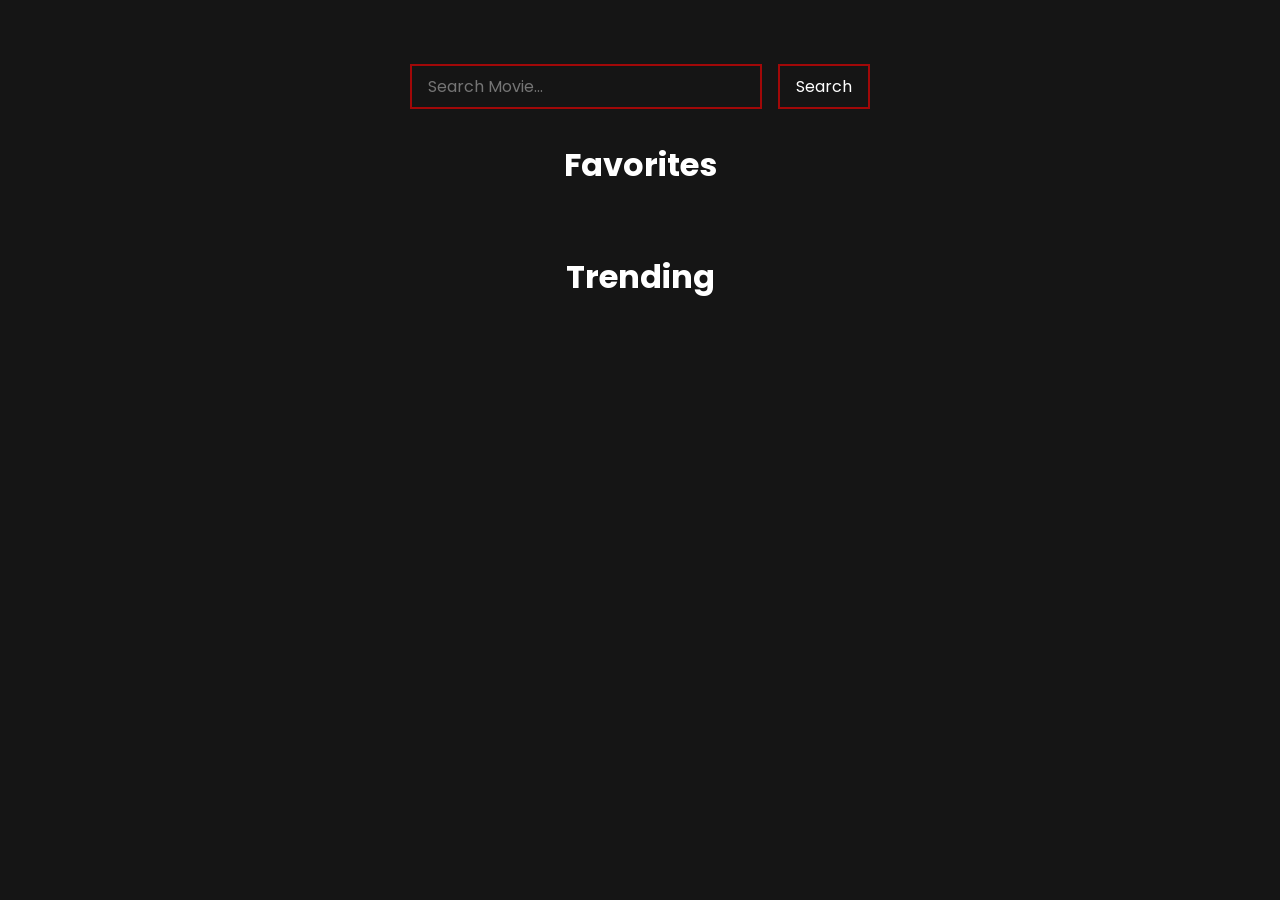
<file: movieApp/index.html>
<!DOCTYPE html>
<html lang="en">
<head>
    <meta charset="UTF-8">
    <meta http-equiv="X-UA-Compatible" content="IE=edge">
    <meta name="viewport" content="width=device-width, initial-scale=1.0">
    <link rel="stylesheet" href="style.css">
    <script src="app.js" defer></script>
    <title>Movie App</title>
</head>
<body>
    <div class="container">
        <div class="search">
            <input type="text" placeholder="Search Movie...">
            <button>Search</button>
        </div>
        <div class="movies-container favorites">
            <h1>Favorites</h1>
            <div class="movies-grid">
                <!-- <div class="card" data-id="123456">
                    <div class="img">
                        <img src="https://unsplash.it/500/1000" alt="">
                    </div>
                    <div class="info">
                        <h2>Movie Name</h2>
                        <div class="single-info">
                            <span>Rate: </span>
                            <span>10 / 10</span>
                        </div>
                        <div class="single-info">
                            <span>Release Date: </span>
                            <span>10-04-2022</span>
                        </div>
                    </div>
                </div> -->
            </div>
        </div>
        <div class="movies-container trending">
            <h1>Trending</h1>
            <div class="movies-grid">
                <!-- <div class="card" data-id="123456">
                    <div class="img">
                        <img src="https://unsplash.it/500/1000" alt="">
                    </div>
                    <div class="info">
                        <h2>Movie Name</h2>
                        <div class="single-info">
                            <span>Rate: </span>
                            <span>10 / 10</span>
                        </div>
                        <div class="single-info">
                            <span>Release Date: </span>
                            <span>10-04-2022</span>
                        </div>
                    </div>
                </div> -->
            </div>
        </div>
    </div>

    <div class="popup-container">
        <!-- <span class="x-icon">&#10006;</span>
        <div class="content">
            <div class="left">
                <div class="poster-img">
                    <img src="https://unsplash.it/500/1000" alt="">
                </div>
                <div class="single-info">
                    <span>Add to favorites:</span>
                    <span class="heart-icon">&#9829;</span>
                </div>
            </div>
            <div class="right">
                <h1>Movie Title</h1>
                <h3>Movie Tagline</h3>
                <div class="single-info-container">
                    <div class="single-info">
                        <span>Language:</span>
                        <span>English</span>
                    </div>
                    <div class="single-info">
                        <span>Length:</span>
                        <span>120 minutes</span>
                    </div>
                    <div class="single-info">
                        <span>Rate:</span>
                        <span>10 / 10</span>
                    </div>
                    <div class="single-info">
                        <span>Budget:</span>
                        <span>1350000$</span>
                    </div>
                    <div class="single-info">
                        <span>Release Date:</span>
                        <span>05-07-2022</span>
                    </div>
                </div>
                <div class="genres">
                    <h2>Genres</h2>
                    <ul>
                        <li>Action</li>
                        <li>Drama</li>
                        <li>Romance</li>
                    </ul>
                </div>
                <div class="overview">
                    <h2>Overview</h2>
                    <p>Lorem ipsum dolor sit amet consectetur adipisicing elit. Facere necessitatibus, quos molestiae fuga voluptatem totam odit voluptates ullam et distinctio?</p>
                </div>
                <div class="trailer">
                    <h2>Trailer</h2>
                    <iframe width="560" height="315" src="https://www.youtube.com/embed/Kmo8NLKkfcQ" title="YouTube video player" frameborder="0" allow="accelerometer; autoplay; clipboard-write; encrypted-media; gyroscope; picture-in-picture" allowfullscreen></iframe>
                </div>
            </div>
        </div> -->
    </div>
</body>
</html>
</file>
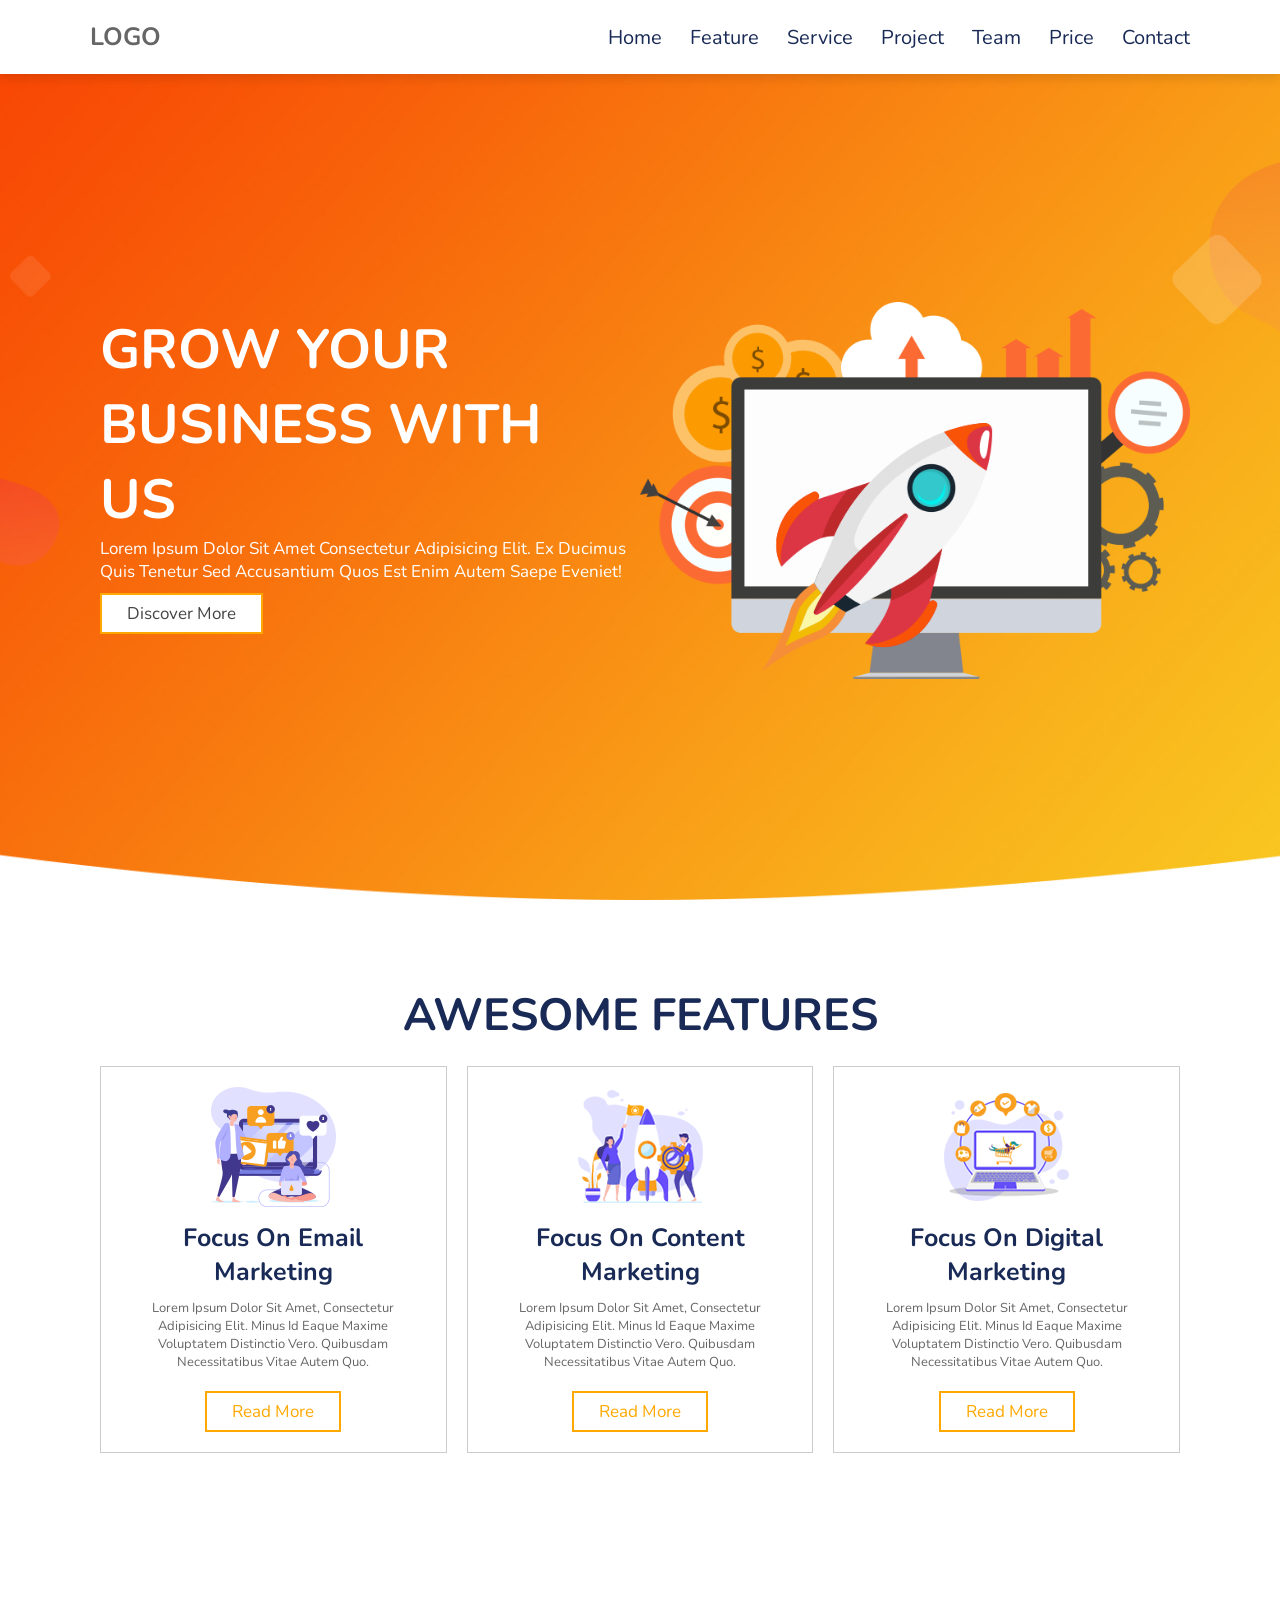
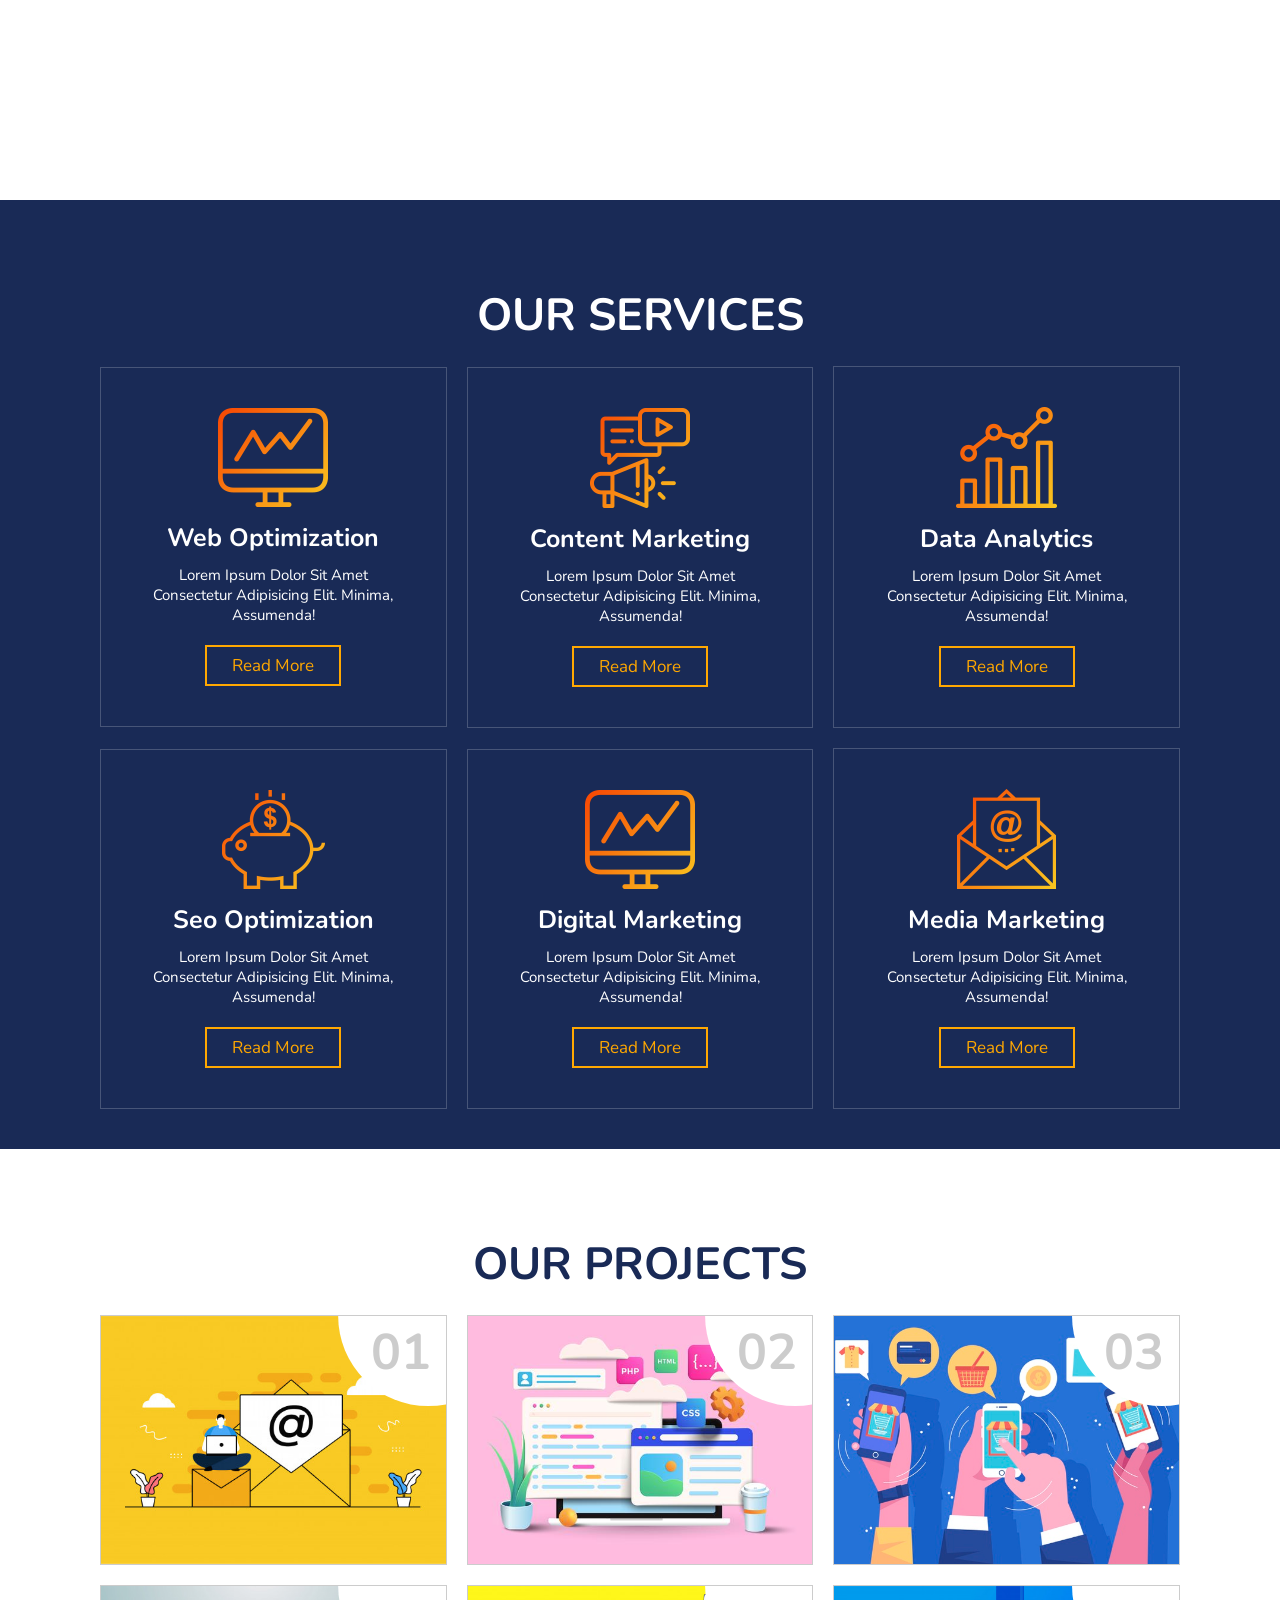
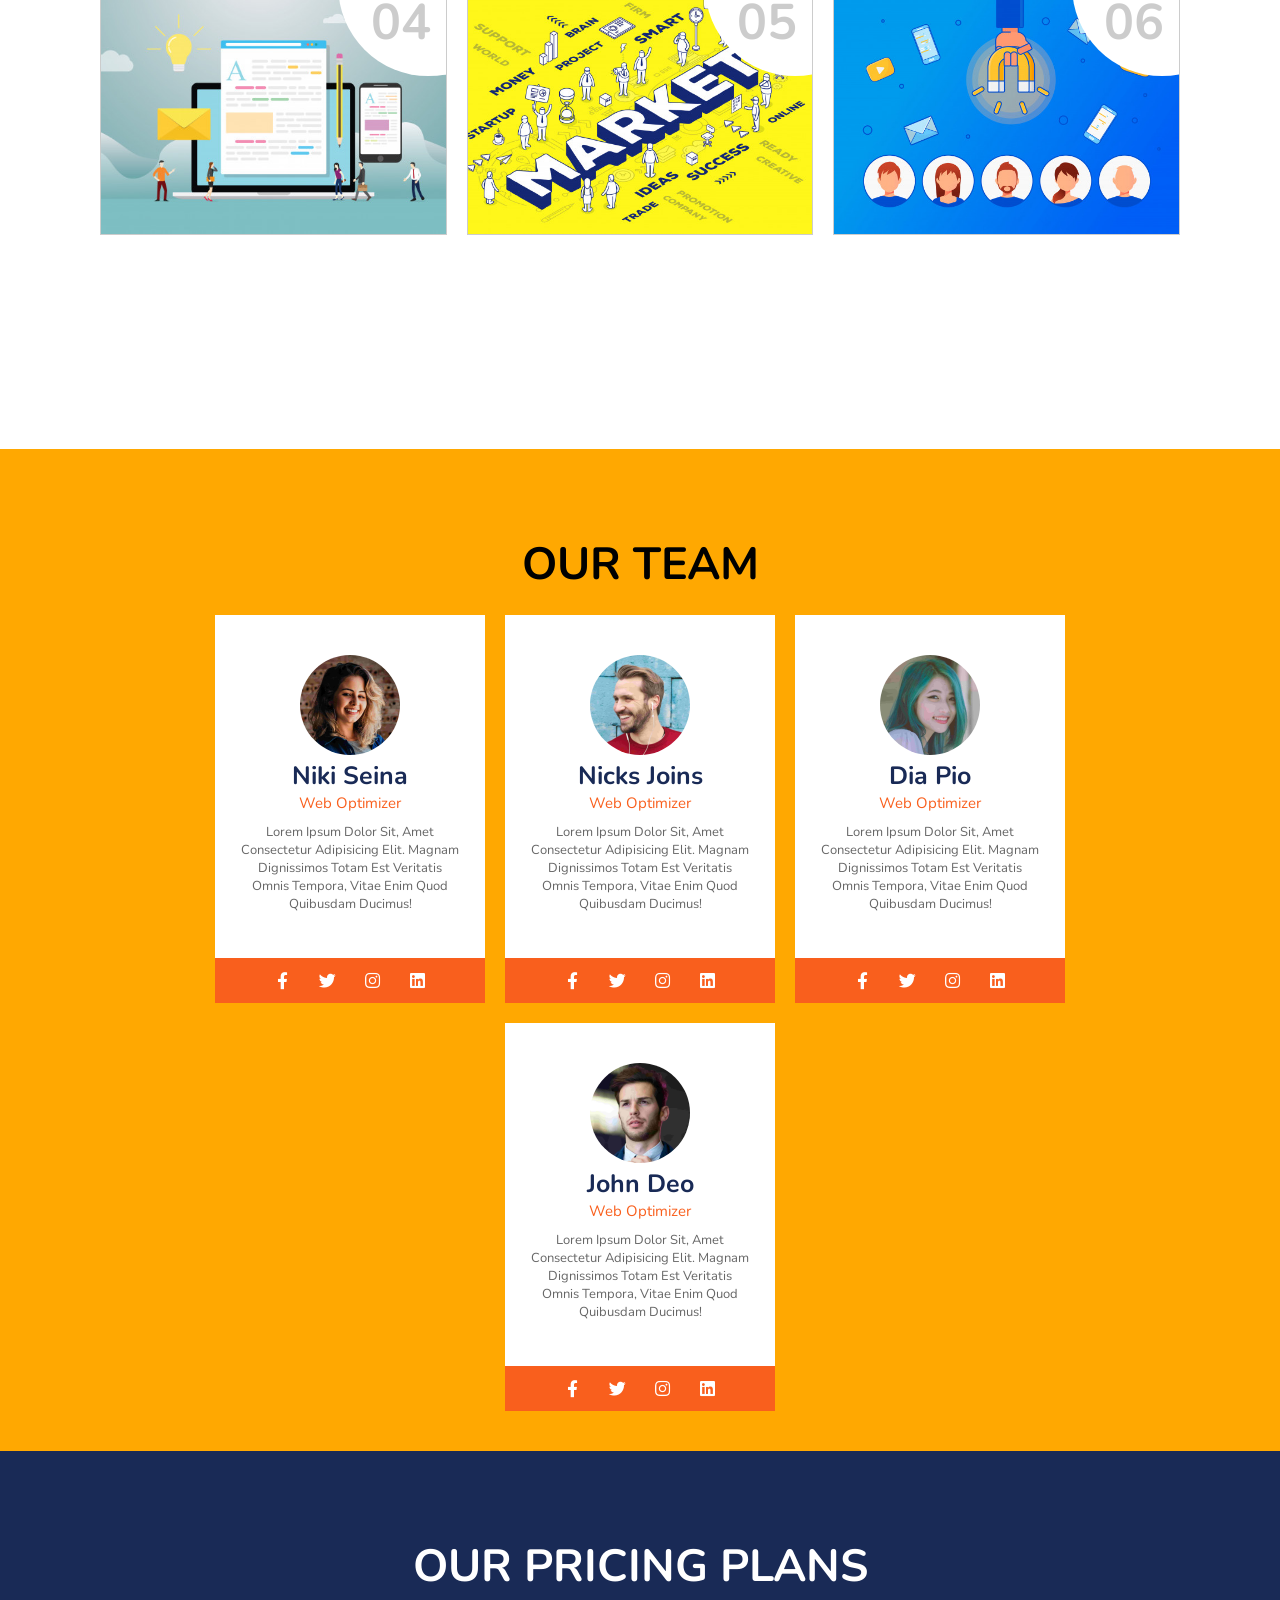
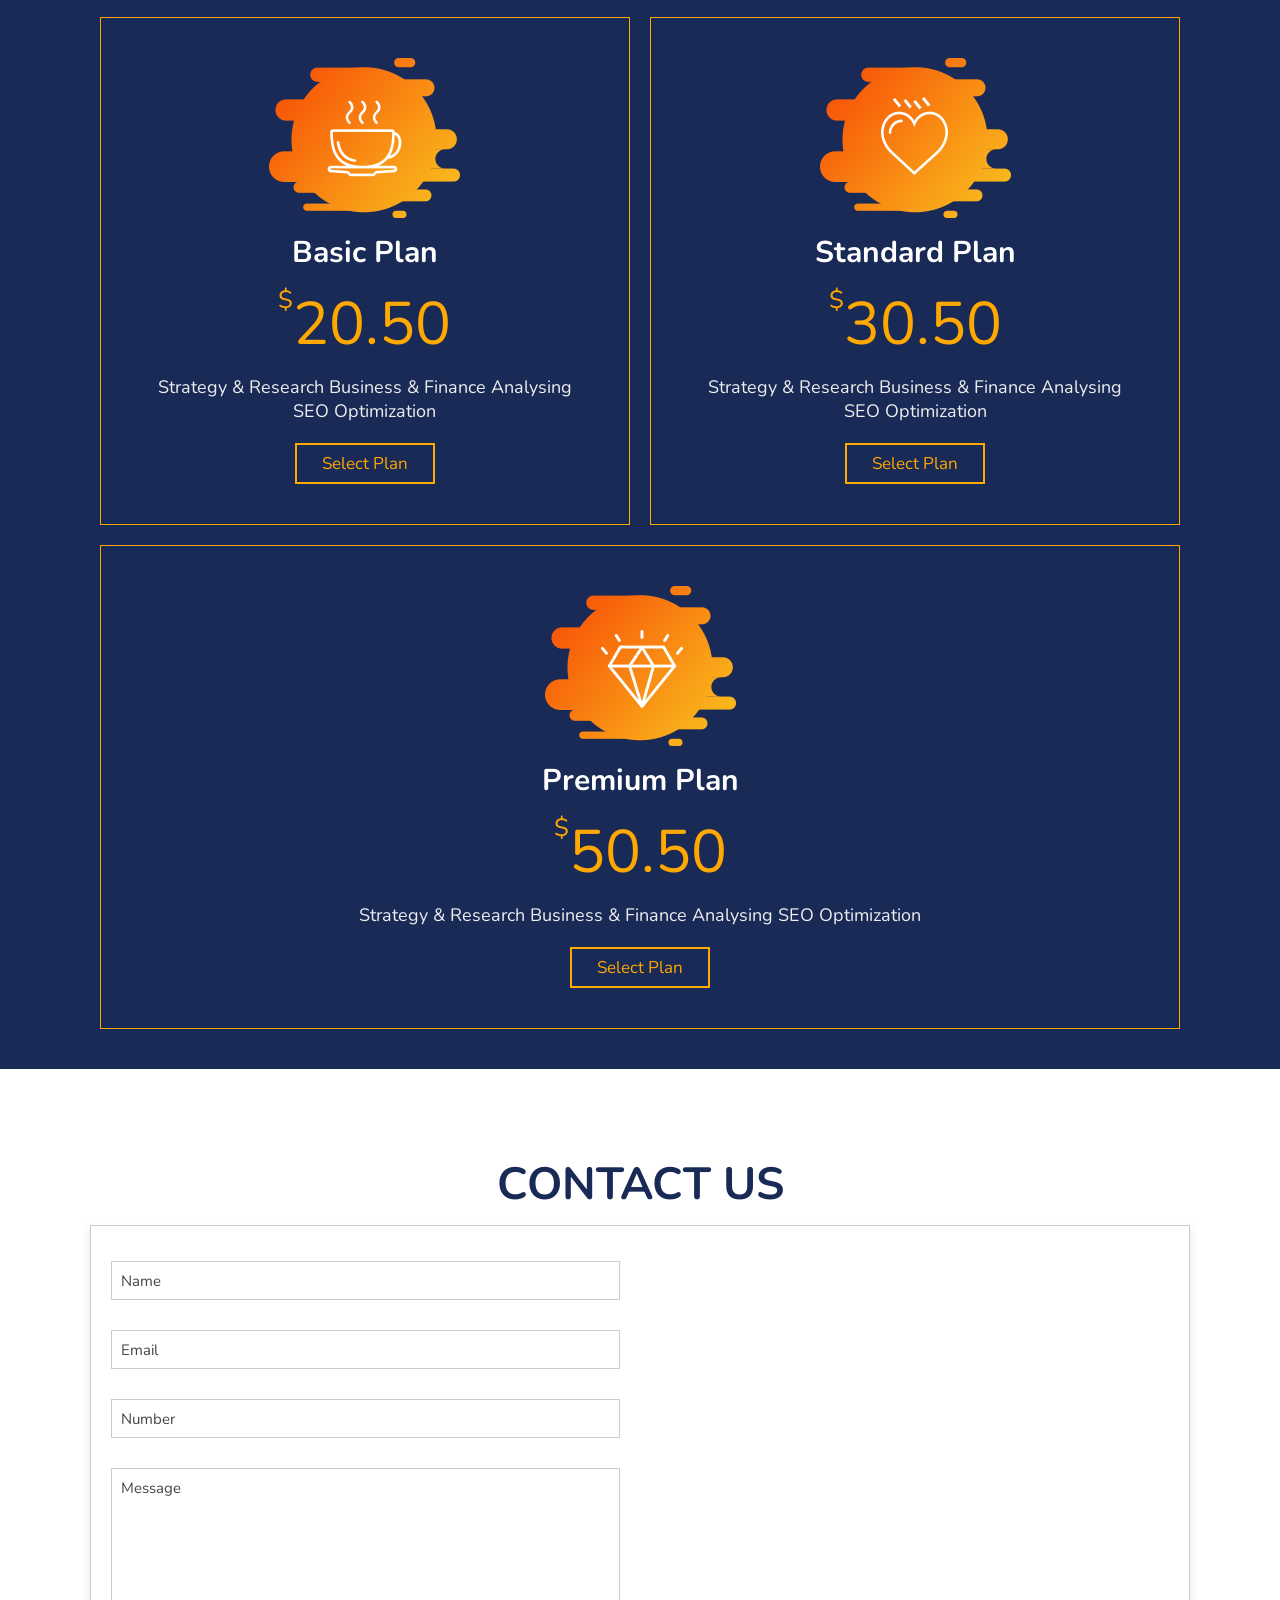
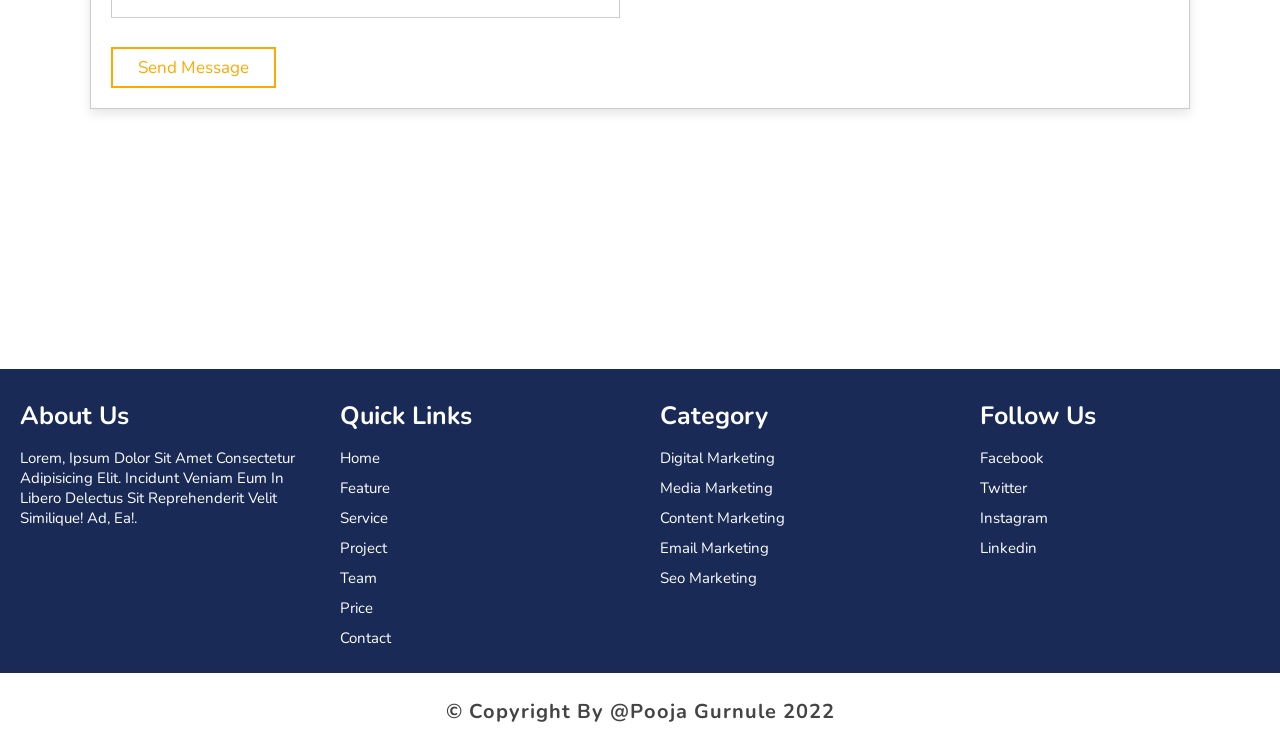
<file: webservice/index.html>
<!DOCTYPE html>
<html lang="en">
<head>
    <meta charset="UTF-8">
    <meta name="viewport" content="width=device-width, initial-scale=1.0">
    <title> service website  </title>

    <!-- font awesome cdn link  -->
    <link rel="stylesheet" href="https://cdnjs.cloudflare.com/ajax/libs/font-awesome/5.15.3/css/all.min.css">

    <!-- custom css file link  -->
    <link rel="stylesheet" href="style.css">

</head>
<body>
    
<!-- header section starts  -->

<header>

    <a href="#" class="logo">LOGO</a>

    <div id="menu-bar" class="fas fa-bars"></div>

    <nav class="navbar">
        <a style="--i:0;" href="#home">home</a>
        <a style="--i:1;" href="#feature">feature</a>
        <a style="--i:2;" href="#service">service</a>
        <a style="--i:3;" href="#project">project</a>
        <a style="--i:4;" href="#team">team</a>
        <a style="--i:5;" href="#price">price</a>
        <a style="--i:6;" href="#contact">contact</a>
    </nav>

</header>

<!-- header section ends -->

<!-- home section starts  -->

<section class="home" id="home">

    <div class="content">
        <h3>grow your business with us</h3>
        <p>Lorem ipsum dolor sit amet consectetur adipisicing elit. Ex ducimus quis tenetur sed accusantium quos est enim autem saepe eveniet!</p>
        <a href="#" class="btn">discover more</a>
    </div>

    <div class="image">
        <img src="images/home-img.png" alt="">
    </div>

</section>

<!-- home section ends -->

<!-- features section starts  -->

<section class="feature" id="feature">

    <h1 class="heading"> awesome features </h1>

    <div class="box-container">

        <div class="box">
            <img src="images/fe1.png" alt="">
            <h3>focus on email marketing</h3>
            <p>Lorem ipsum dolor sit amet, consectetur adipisicing elit. Minus id eaque maxime voluptatem distinctio vero. Quibusdam necessitatibus vitae autem quo.</p>
            <a href="#" class="btn">read more</a>
        </div>

        <div class="box">
            <img src="images/fe2.png" alt="">
            <h3>focus on content marketing</h3>
            <p>Lorem ipsum dolor sit amet, consectetur adipisicing elit. Minus id eaque maxime voluptatem distinctio vero. Quibusdam necessitatibus vitae autem quo.</p>
            <a href="#" class="btn">read more</a>
        </div>

        <div class="box">
            <img src="images/fe3.png" alt="">
            <h3>focus on digital marketing</h3>
            <p>Lorem ipsum dolor sit amet, consectetur adipisicing elit. Minus id eaque maxime voluptatem distinctio vero. Quibusdam necessitatibus vitae autem quo.</p>
            <a href="#" class="btn">read more</a>
        </div>

    </div>

</section>

<!-- features section edns -->

<!-- service section starts  -->

<section class="service" id="service">

    <h1 class="heading"> our services </h1>

    <div class="box-container">

        <div class="box">
            <img src="images/s1.png" alt="">
            <h3>web optimization</h3>
            <p>Lorem ipsum dolor sit amet consectetur adipisicing elit. Minima, assumenda!</p>
            <a href="#" class="btn">read more</a>
        </div>

        <div class="box">
            <img src="images/s2.png" alt="">
            <h3>content marketing</h3>
            <p>Lorem ipsum dolor sit amet consectetur adipisicing elit. Minima, assumenda!</p>
            <a href="#" class="btn">read more</a>
        </div>

        <div class="box">
            <img src="images/s3.png" alt="">
            <h3>data analytics</h3>
            <p>Lorem ipsum dolor sit amet consectetur adipisicing elit. Minima, assumenda!</p>
            <a href="#" class="btn">read more</a>
        </div>

        <div class="box">
            <img src="images/s4.png" alt="">
            <h3>seo optimization</h3>
            <p>Lorem ipsum dolor sit amet consectetur adipisicing elit. Minima, assumenda!</p>
            <a href="#" class="btn">read more</a>
        </div>

        <div class="box">
            <img src="images/s1.png" alt="">
            <h3>digital marketing</h3>
            <p>Lorem ipsum dolor sit amet consectetur adipisicing elit. Minima, assumenda!</p>
            <a href="#" class="btn">read more</a>
        </div>

        <div class="box">
            <img src="images/s5.png" alt="">
            <h3>media marketing</h3>
            <p>Lorem ipsum dolor sit amet consectetur adipisicing elit. Minima, assumenda!</p>
            <a href="#" class="btn">read more</a>
        </div>

    </div>

</section>

<!-- service section ends -->

<!-- project section starts  -->

<section class="project" id="project">

    <h1 class="heading">our projects</h1>

    <div class="box-container">

        <div class="box">
            <span class="number">01</span>
            <img src="images/port-img1.jpg" alt="">
            <div class="info">
                <h3>email marketing</h3>
                <p>01 / 06 / 2022</p>
            </div>
        </div>

        <div class="box">
            <span class="number">02</span>
            <img src="images/port-img2.jpg" alt="">
            <div class="info">
                <h3>web optimization</h3>
                <p>01 / 06 / 2022</p>
            </div>
        </div>

        <div class="box">
            <span class="number">03</span>
            <img src="images/port-img3.jpg" alt="">
            <div class="info">
                <h3>seo marketing</h3>
                <p>01 / 06 / 2022</p>
            </div>
        </div>

        <div class="box">
            <span class="number">04</span>
            <img src="images/port-img4.jpg" alt="">
            <div class="info">
                <h3>content marketing</h3>
                <p>01 / 06 / 2022</p>
            </div>
        </div>

        <div class="box">
            <span class="number">05</span>
            <img src="images/port-img5.jpg" alt="">
            <div class="info">
                <h3>digital marketing</h3>
                <p>01 / 06 / 2022</p>
            </div>
        </div>

        <div class="box">
            <span class="number">06</span>
            <img src="images/port-img6.jpg" alt="">
            <div class="info">
                <h3>media marketing</h3>
                <p>01 / 06 / 2022</p>
            </div>
        </div>

    </div>

</section>

<!-- project section ends -->

<!-- team section starts  -->

<section class="team" id="team">

    <h1 class="heading">our team</h1>

    <div class="box-container">

        <div class="box">
            <img src="images/pic1.png" alt="">
            <h3>niki seina</h3>
            <span>web optimizer</span>
            <p>Lorem ipsum dolor sit, amet consectetur adipisicing elit. Magnam dignissimos totam est veritatis omnis tempora, vitae enim quod quibusdam ducimus!</p>
            <div class="share">
                <a href="#" class="fab fa-facebook-f"></a>
                <a href="#" class="fab fa-twitter"></a>
                <a href="#" class="fab fa-instagram"></a>
                <a href="#" class="fab fa-linkedin"></a>
            </div>
        </div>

        <div class="box">
            <img src="images/pic2.png" alt="">
            <h3>nicks joins</h3>
            <span>web optimizer</span>
            <p>Lorem ipsum dolor sit, amet consectetur adipisicing elit. Magnam dignissimos totam est veritatis omnis tempora, vitae enim quod quibusdam ducimus!</p>
            <div class="share">
                <a href="#" class="fab fa-facebook-f"></a>
                <a href="#" class="fab fa-twitter"></a>
                <a href="#" class="fab fa-instagram"></a>
                <a href="#" class="fab fa-linkedin"></a>
            </div>
        </div>

        <div class="box">
            <img src="images/pic3.png" alt="">
            <h3>dia pio</h3>
            <span>web optimizer</span>
            <p>Lorem ipsum dolor sit, amet consectetur adipisicing elit. Magnam dignissimos totam est veritatis omnis tempora, vitae enim quod quibusdam ducimus!</p>
            <div class="share">
                <a href="#" class="fab fa-facebook-f"></a>
                <a href="#" class="fab fa-twitter"></a>
                <a href="#" class="fab fa-instagram"></a>
                <a href="#" class="fab fa-linkedin"></a>
            </div>
        </div>

        <div class="box">
            <img src="images/pic4.png" alt="">
            <h3>john deo</h3>
            <span>web optimizer</span>
            <p>Lorem ipsum dolor sit, amet consectetur adipisicing elit. Magnam dignissimos totam est veritatis omnis tempora, vitae enim quod quibusdam ducimus!</p>
            <div class="share">
                <a href="#" class="fab fa-facebook-f"></a>
                <a href="#" class="fab fa-twitter"></a>
                <a href="#" class="fab fa-instagram"></a>
                <a href="#" class="fab fa-linkedin"></a>
            </div>
        </div>

    </div>

</section>

<!-- team section ends -->

<!-- price section starts  -->

<section class="price" id="price">

    <h1 class="heading">our pricing plans</h1>

    <div class="box-container">

        <div class="box">
            <img src="images/p1.png" alt="">
            <h3>basic plan</h3>
            <div class="amount"><span>$</span>20.50</div>
            <p>Strategy & Research Business & Finance Analysing SEO Optimization</p>
            <a href="#" class="btn">select plan</a>
        </div>

        <div class="box">
            <img src="images/p2.png" alt="">
            <h3>standard plan</h3>
            <div class="amount"><span>$</span>30.50</div>
            <p>Strategy & Research Business & Finance Analysing SEO Optimization</p>
            <a href="#" class="btn">select plan</a>
        </div>

        <div class="box">
            <img src="images/p3.png" alt="">
            <h3>premium plan</h3>
            <div class="amount"><span>$</span>50.50</div>
            <p>Strategy & Research Business & Finance Analysing SEO Optimization</p>
            <a href="#" class="btn">select plan</a>
        </div>

    </div>

</section>

<!-- price section ends -->

<!-- contact section starts  -->

<section class="contact" id="contact">

    <h1 class="heading">contact us</h1>

    <div class="row">

        <form action="">

            <div class="inputBox">
                <input type="text" required>
                <label>name</label>
            </div>

            <div class="inputBox">
                <input type="email" required>
                <label>email</label>
            </div>

            <div class="inputBox">
                <input type="number" required>
                <label>number</label>
            </div>

            <div class="inputBox">
                <textarea required name="" id="" cols="30" rows="10"></textarea>
                <label>message</label>
            </div>

            <input type="submit" class="btn" value="send message">

        </form>

        <iframe class="map" src="https://www.google.com/maps/embed?pb=!1m18!1m12!1m3!1d30153.788252261566!2d72.82321484621745!3d19.141690214227783!2m3!1f0!2f0!3f0!3m2!1i1024!2i768!4f13.1!3m3!1m2!1s0x3be7b63aceef0c69%3A0x2aa80cf2287dfa3b!2sJogeshwari%20West%2C%20Mumbai%2C%20Maharashtra%20400047!5e0!3m2!1sen!2sin!4v1619943375027!5m2!1sen!2sin" allowfullscreen="" loading="lazy"></iframe>

    </div>

</section>

<!-- contact section ends -->

<!-- footer section  -->

<div class="footer">

    <div class="box-container">

        <div class="box">
            <h3>about us</h3>
            <p>Lorem, ipsum dolor sit amet consectetur adipisicing elit. Incidunt veniam eum in libero delectus sit reprehenderit velit similique! Ad, ea!.</p>
        </div>

        <div class="box">
            <h3>quick links</h3>
            <a href="#">home</a>
            <a href="#">feature</a>
            <a href="#">service</a>
            <a href="#">project</a>
            <a href="#">team</a>
            <a href="#">price</a>
            <a href="#">contact</a>
        </div>

        <div class="box">
            <h3>category</h3>
            <a href="#">digital marketing</a>
            <a href="#">media marketing</a>
            <a href="#">content marketing</a>
            <a href="#">email marketing</a>
            <a href="#">seo marketing</a>
        </div>

        <div class="box">
            <h3>follow us</h3>
            <a href="#">facebook</a>
            <a href="#">twitter</a>
            <a href="#">instagram</a>
            <a href="#">linkedin</a>
        </div>

    </div>

    <h1 class="credit"> &copy; copyright by @Pooja Gurnule 2022 </h1>

</div>















<!-- custom js file link  -->
<script src="script.js"></script>

</body>
</html>
</file>
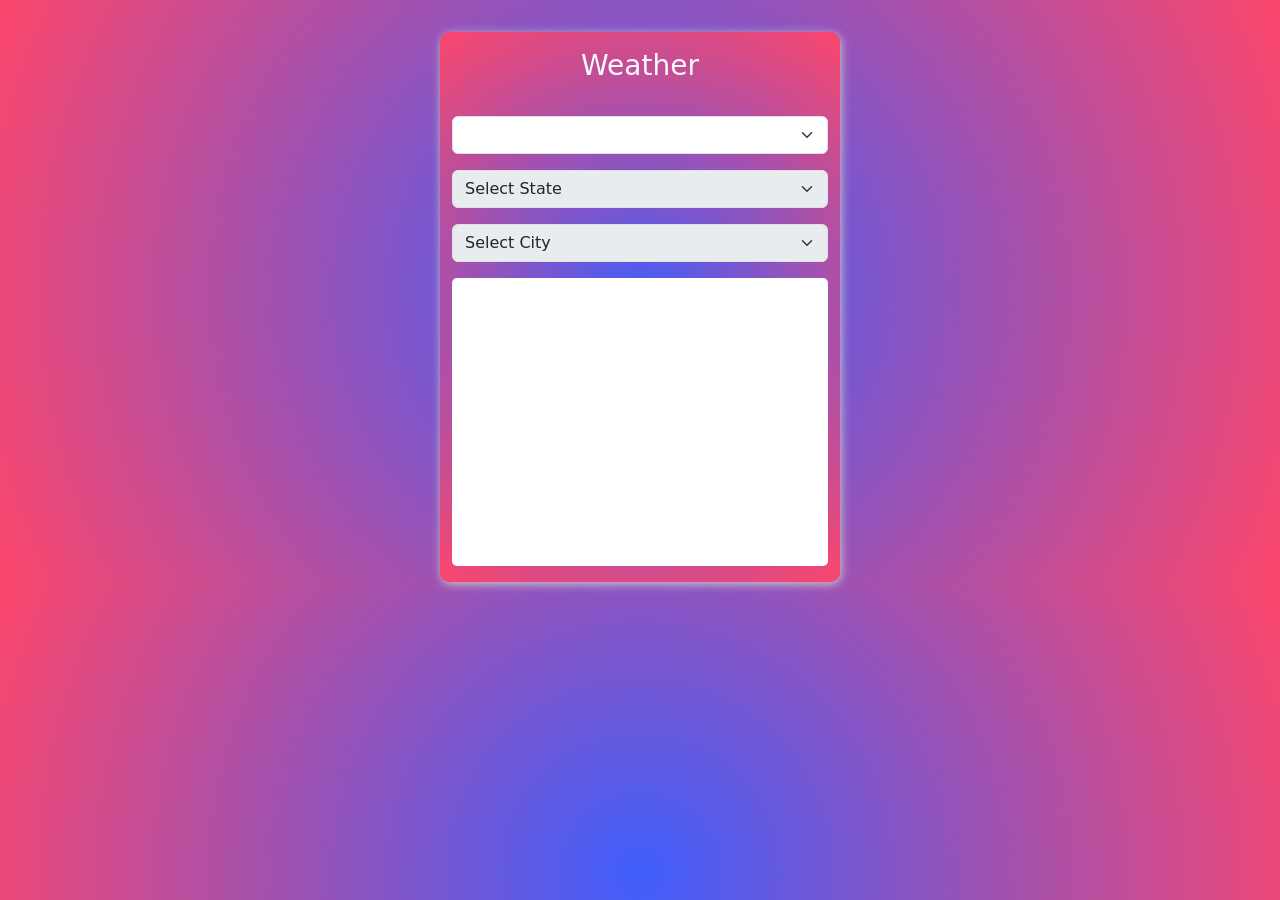
<file: Whether App/index.html>
<!DOCTYPE html>
<html lang="en">
<head>
    <meta charset="UTF-8">
    <meta http-equiv="X-UA-Compatible" content="IE=edge">
    <meta name="viewport" content="width=device-width, initial-scale=1.0">
    <title>Weather App</title>
    <!-- CSS only -->
<link href="https://cdn.jsdelivr.net/npm/bootstrap@5.0.0-beta2/dist/css/bootstrap.min.css" rel="stylesheet" integrity="sha384-BmbxuPwQa2lc/FVzBcNJ7UAyJxM6wuqIj61tLrc4wSX0szH/Ev+nYRRuWlolflfl" crossorigin="anonymous">
    <link rel="stylesheet" href="style.css">
</head>
<body>
    <div class="container pb-3">
        <div class="row">
            <div class="col">
                <form>
                   <h3 class="alert text-light text-center white-color">Weather</h3>
                    <div class="mb-3">
                        <select name="countrylist" id="countrylist" class="form-select">
                        </select>
                    </div>
                    <div class="mb-3">
                        <select name="statelist" id="statelist" class="form-select" disabled>
                            <option value="">Select State</option>
                        </select>
                    </div>
                    <div class="mb-3">
                        <select name="citylist" id="citylist" class="form-select" disabled>
                            <option value="">Select City</option>
                        </select>
                    </div>
                </form>
                <div class="d-flex justify-content-center align-items-center" id="weatherwidget">
                </div>
            </div>
        </div>
    </div>
    
    <script src="main.js"></script>
</body>
</html>
</file>
<file: movieApp/style.css>
@import url(https://fonts.googleapis.com/css?family=Poppins:100,100italic,200,200italic,300,300italic,regular,italic,500,500italic,600,600italic,700,700italic,800,800italic,900,900italic);
* {
    margin: 0;
    padding: 0;
    box-sizing: border-box;
    font-family: 'Poppins', sans-serif;
}
body {
    background-color: #151515;
}
::-webkit-scrollbar {
    display: none;
}

.card {
    width: clamp(150px, 95vw, 250px);
    box-shadow: 0 0 .5rem rgba(255, 0, 0, 1);
    outline: 2px solid rgba(255, 0, 0, .6);
    overflow: hidden;
    color: #fff;
    cursor: pointer;
    border-radius: .5rem;
}
.img {
    width: 100%;
    height: 200px;
    overflow: hidden;
    position: relative;
    transition: 200ms ease-in-out transform;
}
.img img {
    width: 100%;
    height: 100%;
    object-fit: cover;
}
.img::before {
    content: '';
    position: absolute;
    bottom: 0;
    width: 100%;
    height: 30%;
    background-image: linear-gradient(to top, #151515, transparent);
}
.info {
    padding: 2rem 1rem 1rem;
}
.info h2 {
    margin-bottom: 0.5rem;
    font-size: 1.3rem;
}
.single-info {
    display: flex;
    align-items: center;
    justify-content: space-between;
    font-size: .8rem;
    margin: .2rem 0;
}
.card:hover .img {
    transform: scale(1.1);
}

.movies-grid {
    display: flex;
    align-items: flex-start;
    justify-content: center;
    flex-wrap: wrap;
    gap: 2rem;
    padding: 1rem;
}

.movies-container {
    padding: 1rem;
    text-align: center;
    color: #fff;
}

.search {
    display: flex;
    justify-content: center;
    column-gap: 1rem;
    margin-top: 2rem;
    padding: 2rem 0 1rem;
}
.search input,
.search button {
    padding: .5rem 1rem;
    font-size: 1rem;
    background-color: transparent;
    border: none;
    outline: none;
    border: 2px solid rgba(255, 0, 0, .6);
    color: #fff;
}
.search button {
    cursor: pointer;
}
.search button:hover { background-color: rgba(255, 0, 0, .6); }
.search button:active { transform: scale(.9); }

.popup-container {
    position: fixed;
    width: 100%;
    height: 100%;
    /* background-image: linear-gradient(rgba(0, 0, 0, .9), rgba(0, 0, 0, 1)), url(https://unsplash.it/1600/900); */
    background-size: cover;
    background-position: center;
    top: 0;
    display: flex;
    align-items: center;
    justify-content: center;
    color: #fff;
    padding: 3rem;
    overflow-y: scroll;
    transform: scale(0);
    transition: 200ms ease-in-out transform;
}
.content {
    display: flex;
    align-items: flex-start;
    gap: 3rem;
    width: 1200px;
    margin-top: 10rem;
}
.content .left .single-info {
    font-size: 1rem;
    padding: .5rem 0;
}
.content .left .single-info .heart-icon {
    font-size: 2rem;
    user-select: none;
    cursor: pointer;
}
.content .left .single-info .heart-icon:hover { transform: scale(1.1); }
.content .left .single-info .heart-icon:active { transform: scale(.9); }

.poster-img {
    width: 300px;
    height: 400px;
    overflow: hidden;
    border-radius: .5rem;
    box-shadow: 0 0 .5rem rgba(255, 0, 0, 1);
    border: 1px solid rgba(255, 0, 0, 1);
}
.poster-img img {
    width: 100%;
    height: 100%;
    object-fit: cover;
}
.single-info-container { width: 200px; }
.right > *:not(h1) { margin: 1rem 0; }
.trailer iframe {
    border: 2px solid rgba(255, 0, 0, 1);
    box-shadow: 0 0 .5rem rgba(255, 0, 0, 1);
    border-radius: .5rem;
    max-width: 400px;
    width: 100%;
    height: 200px;
}
.x-icon {
    font-size: 2rem;
    position: absolute;
    top: 100px;
    right: 100px;
    cursor: pointer;
    user-select: none;
}
.x-icon:hover { transform: scale(1.3); }
.x-icon:active { transform: scale(1); }

.show-popup { transform: scale(1); }

.change-color { color: #ff0000; }

@media only screen and (max-width: 800px) {
    .popup-container * { padding: 0; }
    .popup-container { padding: 2rem; }
    .content {
        flex-direction: column;
        margin-top: 50rem;
    }
    .x-icon {
        top: 10px;
        right: 20px;
    }
}
</file>
<file: webservice/style.css>
@import url('https://fonts.googleapis.com/css2?family=Nunito:wght@200;300;400;600;800&display=swap');

:root{
  --black:#192a56;
  --orange:#F95F1D;
  --yellow:#ffa801;
}

*{
  font-family: 'Nunito', sans-serif;
  margin:0; padding:0;
  box-sizing: border-box;
  text-decoration: none;
  outline: none; border:none;
  text-transform: capitalize;
  transition: .2s linear;
}

html{
  font-size: 62.5%;
  overflow-x: hidden;
}

section{
  padding:0 7%;
  padding-top: 7.5rem;
  padding-bottom: 3rem;
  min-height: 100vh;
}

.btn{
  display: inline-block;
  margin-top: 1rem;
  padding:.7rem 2.5rem;
  font-size: 1.7rem;
  color:var(--yellow);
  border:.2rem solid var(--yellow);
  cursor: pointer;
  background:none;
}

.btn:hover{
  background:var(--yellow);
  color:#fff;
}

.heading{
  text-align: center;
  color:var(--black);
  padding:1rem;
  text-transform: uppercase;
  font-size: 4.5rem;
}

header{
  position: fixed;
  top:0; left:0;
  width:100%;
  z-index: 100%;
  display: flex;
  align-items: center;
  justify-content: space-between;
  padding:2rem 7%;
  box-shadow: 0 .5rem 1rem rgba(0,0,0,.1);
  background:#fff;
  z-index: 1000;
}

header .logo{
  font-size: 2.5rem;
  color:#666;
  font-weight: bolder;
}

header .navbar a{
  font-size: 2rem;
  margin-left: 2.5rem;
  color:var(--black);
}

header .navbar a:hover{
  color:var(--orange);
}

#menu-bar{
  font-size: 3rem;
  color:var(--black);
  cursor: pointer;
  display: none;
}

.home{
  display: flex;
  align-items: center;
  background:url(images/home-bg.jpg) no-repeat;
  background-size: cover;
  background-position: center;
  flex-wrap: wrap;
}

.home .image{
  padding-top: 4rem;
  flex:1 1 40rem;
}

.home .content{
  padding:1rem;
  flex:1 1 40rem;
}

.home .content h3{
  color:#fff;
  font-size: 5.5rem;
  text-transform: uppercase;
}

.home .content p{
  color:#fff;
  font-size: 1.7rem;
}

.home .image img{
  width:100%;
}

.home .content .btn{
  color:#444;
  background:#fff;
}

.home .content .btn:hover{
  color:#fff;
  background:none;
  border-color: #fff;
}

.feature .box-container{
  display: flex;
  align-items: center;
  justify-content: center;
  flex-wrap: wrap;
}

.feature .box-container .box{
  margin:1rem;
  text-align: center;
  padding:2rem 4rem;
  border:.1rem solid rgba(0,0,0,.2);
  flex:1 1 30rem;
}

.feature .box-container .box h3{
  font-size: 2.5rem;
  color:var(--black);
  padding:1rem 0;
}

.feature .box-container .box p{
  font-size: 1.3rem;
  color:#666;
  padding-bottom:1rem;
}

.service{
  background:var(--black);
}

.service .heading{
  color:#fff;
}

.service .box-container{
  display: flex;
  align-items: center;
  justify-content: center;
  flex-wrap: wrap;
}

.service .box-container .box{
  padding:4rem;
  margin:1rem;
  flex:1 1 30rem;
  border:.1rem solid #fff3;
  text-align: center;
}

.service .box-container .box h3{
  font-size: 2.5rem;
  color:#fff;
  padding:1rem 0;
}

.service .box-container .box p{
  font-size: 1.5rem;
  color:#fff;
  padding-bottom:1rem;
}

.service .box-container .box:hover{
  background:#fff;
}

.service .box-container .box:hover h3{
  color:var(--black);
}

.service .box-container .box:hover p{
  color:#666;
}

.project .box-container{
  display: flex;
  align-items: center;
  justify-content: center;
  flex-wrap: wrap;
}

.project .box-container .box{
  margin:1rem;
  border:.1rem solid rgba(0,0,0,.2);
  overflow: hidden;
  height: 25rem;
  flex:1 1 30rem;
  position: relative;
  cursor: pointer;
}

.project .box-container .box img{
  height: 100%;
  width:100%;
  object-fit: cover;
}

.project .box-container .box .number{
  position: absolute;
  top:.2rem; right: 1.5rem;
  font-size: 5rem;
  color:rgba(0,0,0,.2);
  font-weight: bolder;
  z-index: 10;
}

.project .box-container .box::before{
  content: '';
  position: absolute;
  top:0; left:0;
  height: 100%;
  width:100%;
  background:#fff;
  transition: .3s ease-out;
  clip-path: circle(30% at 95% 0);
}

.project .box-container .box:hover::before{
  clip-path: circle(100%);
}

.project .box-container .box .info{
  position: absolute;
  top:70%; left: 50%;
  transform: translate(-50%, -50%);
  width: 100%;
  text-align: center;
  opacity: 0;
}

.project .box-container .box:hover .info{
  transition-delay: .2s;
  opacity: 1;
  top:50%;
}

.project .box-container .box .info h3{
  color:var(--black);
  font-size: 2.5rem;
}

.project .box-container .box .info p{
  color:#666;
  font-size: 2rem;
}

.team{
  background:var(--yellow);
}

.team .heading{
  color:#000;
}

.team .box-container{
  display: flex;
  align-items: center;
  justify-content: center;
  flex-wrap: wrap;
}

.team .box-container .box{
  width:27rem;
  background:#fff;
  position: relative;
  margin:1rem;
  text-align: center;
  padding-top: 4rem;
  padding-bottom: 8rem;
}

.team .box-container .box img{
  height:10rem;
  width:10rem;
  border-radius: 50%;
  object-fit: cover;
}

.team .box-container .box h3{
  font-size: 2.5rem;
  color:var(--black);
}

.team .box-container .box span{
  font-size: 1.5rem;
  color:var(--orange);
}

.team .box-container .box p{
  padding:1rem 2.5rem;
  font-size: 1.3rem;
  color:#666;
}

.team .box-container .box .share{
  position: absolute;
  bottom: 0; left: 0;
  width: 100%;
  background:var(--orange);
  display: flex;
  justify-content: center;
}

.team .box-container .box .share a{
  height: 4.5rem;
  width: 4.5rem;
  line-height: 4.5rem;
  color:#fff;
  font-size: 1.7rem;
}

.team .box-container .box .share a:hover{
  background:#fff;
  color:var(--black);
}

.price{
  background:var(--black);
}

.price .heading{
  color:#fff;
}

.price .box-container{
  display: flex;
  align-items: center;
  justify-content: center;
  flex-wrap: wrap;
}

.price .box-container .box{
  flex:1 1 35rem;
  margin:1rem;
  text-align: center;
  padding:4rem;
  border:.1rem solid var(--yellow);
}

.price .box-container .box h3{
  font-size: 3rem;
  color:#fff;
  padding: 1rem 0;
}

.price .box-container .box .amount{
  display: flex;
  justify-content: center;
  font-size: 6rem;
  color:var(--yellow);
}

.price .box-container .box .amount span{
  font-size: 2.5rem;
}

.price .box-container .box p{
  color:#eee;
  font-size: 1.8rem;
  padding:1rem 0;
}

.contact .row{
  display: flex;
  flex-wrap: wrap;
  border:.1rem solid rgba(0,0,0,.2);
  box-shadow: 0 .5rem 1rem rgba(0,0,0,.1);
}

.contact .row form{
  flex:1 1 40rem;
  padding:2rem;
}

.contact .row .map{
  flex:1 1 40rem;
  width:100%;
}

.contact .row form .inputBox{
  position: relative;
}

.contact .row form .inputBox input, .contact .row form .inputBox textarea{
  width: 100%;
  margin:1.5rem 0;
  padding:.7rem 1rem;
  font-size: 1.7rem;
  color:#666;
  border:.1rem solid rgba(0,0,0,.2);
  text-transform: none;
}

.contact .row form .inputBox textarea{
  height: 15rem;
  resize: none;
}

.contact .row form .inputBox label{
  font-size: 1.5rem;
  position: absolute;
  top:2.5rem; left:1rem;
  color:#444;
}

.contact .row form .inputBox input:focus ~ label,
.contact .row form .inputBox textarea:focus ~ label,
.contact .row form .inputBox input:valid ~ label,
.contact .row form .inputBox textarea:valid ~ label{
  top:-.7rem; left:0;
  color:var(--orange);
}

.footer{
  background:var(--black);
}

.footer .box-container{
  display: flex;
  flex-wrap: wrap;
}

.footer .box-container .box{
  margin:2rem;
  flex:1 1 25rem;
}

.footer .box-container .box h3{
  font-size: 2.5rem;
  color:#fff;
  padding:1rem 0;
}

.footer .box-container .box p{
  font-size: 1.5rem;
  color:#fff;
  padding:.5rem 0;
}

.footer .box-container .box a{
  display: block;
  font-size: 1.5rem;
  color:#fff;
  padding:.5rem 0;
}

.footer a:hover{
  text-decoration: underline;
}

.footer .credit{
  font-size: 2rem;
  background:#fff;
  color:#444;
  text-align: center;
  padding:2.5rem 1rem;
  letter-spacing: .1rem;
}

.footer .credit a{
  color:var(--orange);
}
















/* media queries  */

@media (max-width:1200px){

  html{
    font-size: 55%;
  }

}

@media (max-width:991px){

  section{
    padding:0 3%;
    padding-top: 7.5rem;
    padding-bottom: 3rem;
  }

}

@media (max-width:768px){

  #menu-bar{
    display: block;
  }

  header .navbar{
    position: absolute;
    top:100%; left: 0;
    width:100%;
    background:#eee;
    height:calc(100vh - 100%);
    border-top: .1rem solid rgba(0,0,0,.2);
    display: none;
  }

  header .navbar.nav-toggle{
    display: block;
  }

  header .navbar a{
    margin:1rem;
    display: block;
    padding:1.3rem 0;
    background:#fff;
    text-align: center;
    border:.1rem solid #444;
    animation: nav-links .5s linear backwards;
    animation-delay: calc(.2s * var(--i));
  }

  @keyframes nav-links{
      0%{
        transform:translateY(-50rem);
        opacity: 0;
      }
  }

  .fa-times{
    transform: rotate(180deg);
  }

  .home .content{
    text-align: center;
  }

  .home .content h3{
    font-size: 4rem;
  }

}

@media (max-width:450px){

  html{
    font-size: 50%;
  }

  .heading{
    font-size: 3.5rem;
  }

  .team .box-container .box{
    width:100%;
  }

}
</file>
<file: Whether App/style.css>
body {
    background: radial-gradient(
      circle,
      rgba(63, 94, 251, 1) 0%,
      rgba(252, 70, 107, 1) 100%
    );
  }
  .container {
    margin-top: 2rem;
    max-width: 25rem;
    background: radial-gradient(
      circle,
      rgba(63, 94, 251, 1) 0%,
      rgba(252, 70, 107, 1) 100%
    );
    border-radius: 10px;
    box-shadow: 1px 2px 10px #ccc;
  }
  #weatherwidget {
    min-height: 18rem;
    background: #fff;
    border-radius: 5px;
  }
  .card {
    width: 100%;
  }
  .card .card-subtitle {
    font-size: 4rem;
  }
  .card .cel:after {
    content: "°C";
    position: absolute;
    font-size: 2.5rem;
    margin-top: 0.3rem;
    font-weight: 400;
  }
  .card .far:after {
    content: "°F";
    position: absolute;
    font-size: 2.5rem;
    margin-top: 0.3rem;
    font-weight: 400;
  }
  .units a {
    color: #666;
    text-decoration: none;
  }
  .units a.active {
    color: #ccc;
  }
</file>
